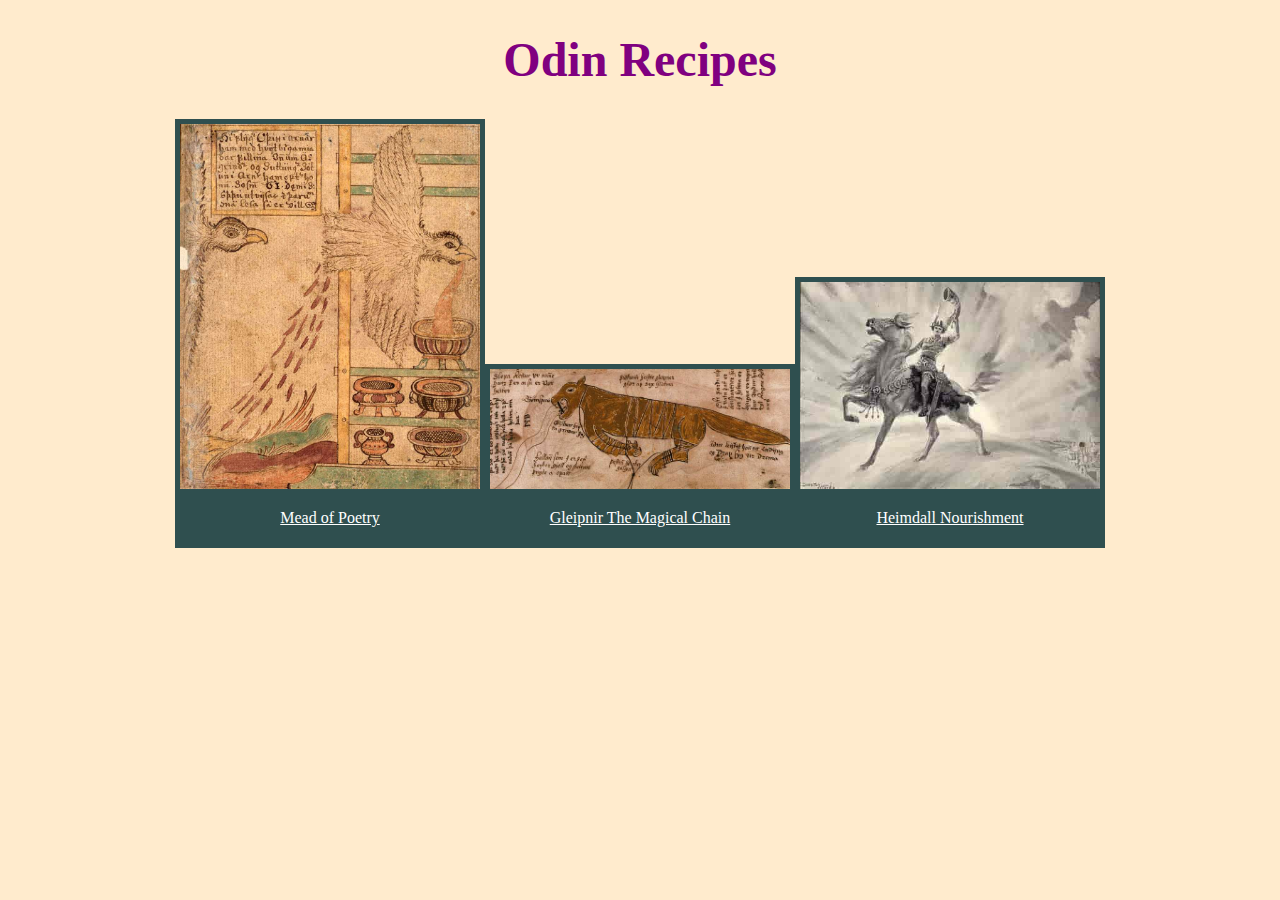
<file: index.html>
<!DOCTYPE html>
<html lang="en">
<head>
    <meta charset="UTF-8">
    <meta name="viewport" content="width=device-width, initial-scale=1.0">
    <link rel="stylesheet" href="style.css">
    <title>Odin Recipes</title>
</head>
<body>
    <h1>Odin Recipes</h1>

    <div class="row">
        <div class="recipe">
            <img class="thumbnail" src="./recipes/images/meadofpoetry.jpg" alt="Bird flying over a pot, vomiting Mead of Poetry">
            <p><a href="recipes/MeadOfPoetry.html">Mead of Poetry</a></p>
        </div>
        <div class="recipe">
            <img class="thumbnail" src="./recipes/images/fenrir.jpg">
            <p><a href="recipes/GleipnirTheMagicalChain.html">Gleipnir The Magical Chain</a></p>
        </div>
        <div class="recipe">   
            <img class="thumbnail" src="./recipes/images/heimdall.jpg">
            <p><a href="recipes/HeimdallNourishment.html">Heimdall Nourishment</a></p>
        </div> 
    </div>
</body>
</html>
</file>
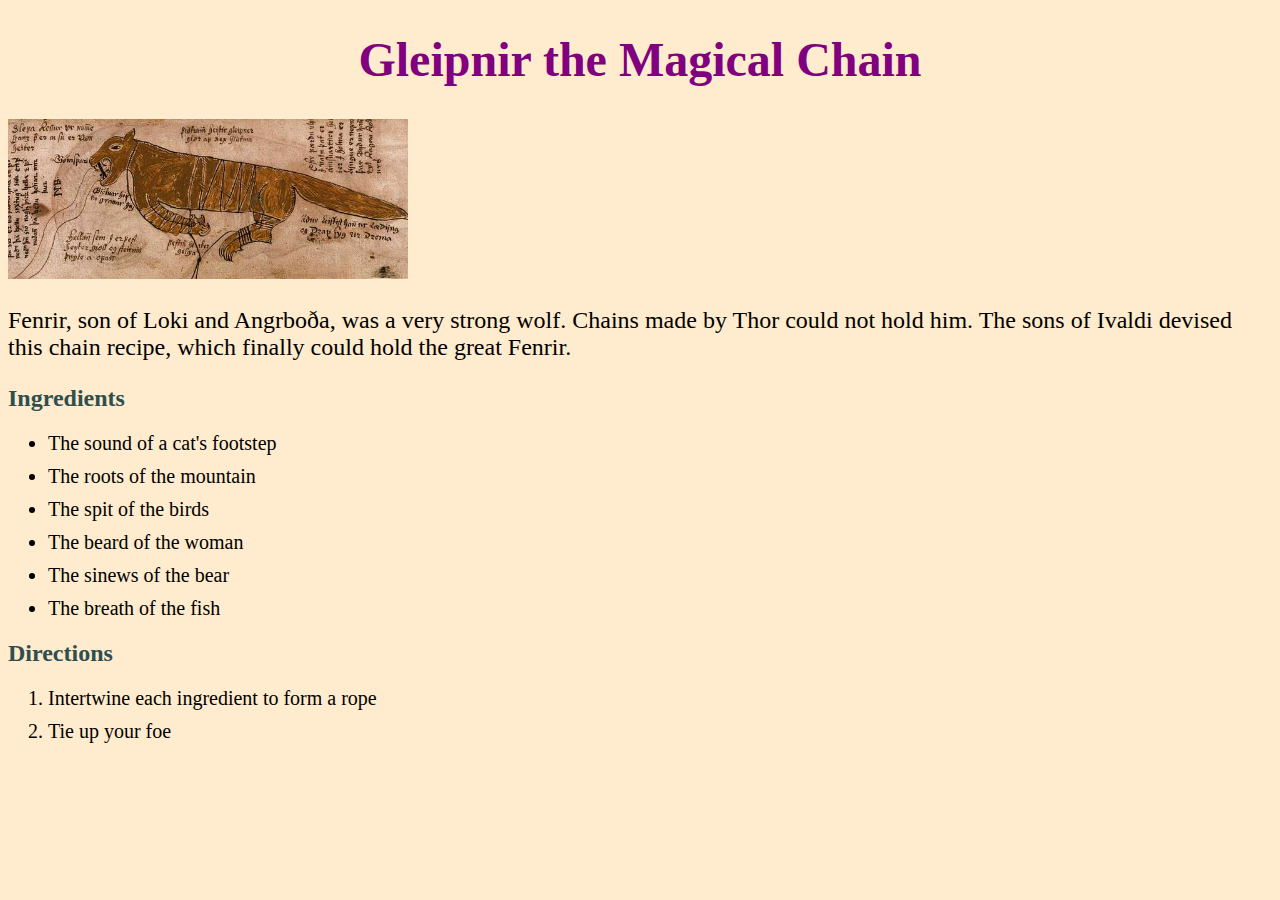
<file: recipes/GleipnirTheMagicalChain.html>
<!DOCTYPE html>
<html lang="en">
<head>
    <meta charset="UTF-8">
    <meta name="viewport" content="width=device-width, initial-scale=1.0">
    <link rel="stylesheet" href="../style.css">
    <link rel="stylesheet" href="./recipestyle.css">
    <title>Gleipnir the Magical Chain</title>
</head>
<body>
    <h1>Gleipnir the Magical Chain</h1>

    <img src="images/fenrir.jpg">

    <p>Fenrir, son of Loki and Angrboða, was a very strong wolf. Chains
        made by Thor could not hold him. The sons of Ivaldi devised this
        chain recipe, which finally could hold the great Fenrir.
    </p>
    <h2>Ingredients</h2>
    <ul>
        <li>The sound of a cat's footstep</li>
        <li>The roots of the mountain</li>
        <li>The spit of the birds</li>
        <li>The beard of the woman</li>
        <li>The sinews of the bear</li>
        <li>The breath of the fish</li>
    </ul>

    <h2>Directions</h2>
    <ol>
        <li>Intertwine each ingredient to form a rope</li>
        <li>Tie up your foe</li>
    </ol>
</body>
</html>
</file>
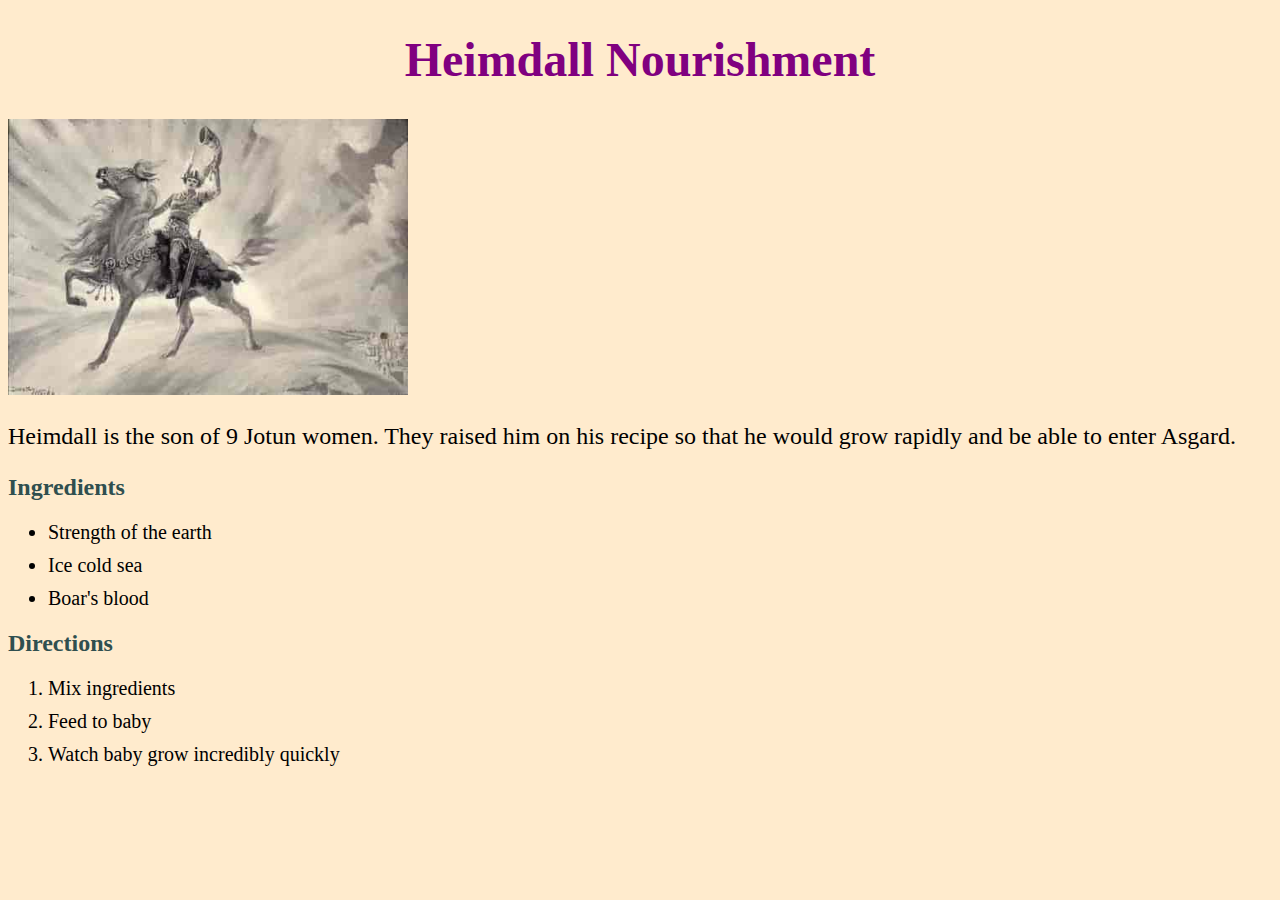
<file: recipes/HeimdallNourishment.html>
<!DOCTYPE html>
<html lang="en">
<head>
    <meta charset="UTF-8">
    <meta name="viewport" content="width=device-width, initial-scale=1.0">
    <link rel="stylesheet" href="../style.css">
    <link rel="stylesheet" href="./recipestyle.css">
    <title>Heimdall Nourishment</title>
</head>
<body>
    <h1>Heimdall Nourishment</h1>

    <img src="images/heimdall.jpg">

    <p>Heimdall is the son of 9 Jotun women. They raised him on his
        recipe so that he would grow rapidly and be able to enter
        Asgard.
    </p>

    <h2>Ingredients</h2>
    <ul>
        <li>Strength of the earth</li>
        <li>Ice cold sea</li>
        <li>Boar's blood</li>
    </ul>

    <h2>Directions</h2>
    <ol>
        <li>Mix ingredients</li>
        <li>Feed to baby</li>
        <li>Watch baby grow incredibly quickly</li>
    </ol>
</body>
</html>
</file>
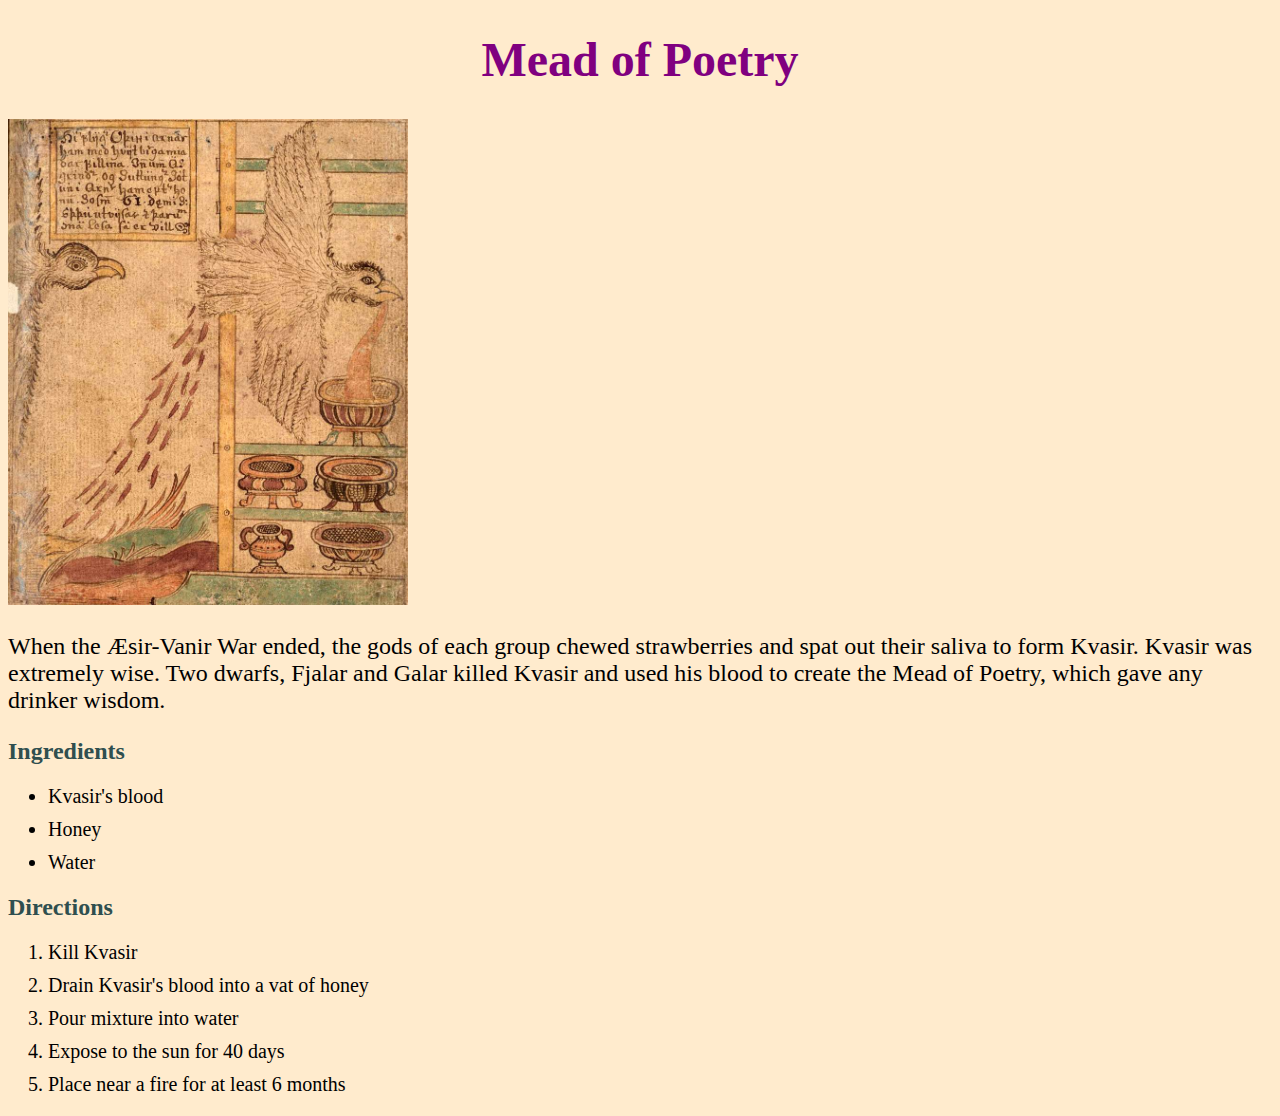
<file: recipes/MeadOfPoetry.html>
<!DOCTYPE html>
<html lang="en">
<head>
    <meta charset="UTF-8">
    <meta name="viewport" content="width=device-width, initial-scale=1.0">
    <link rel="stylesheet" href="../style.css">
    <link rel="stylesheet" href="./recipestyle.css">

    <title>Mead of Poetry</title>
</head>
<body>
    <h1>Mead of Poetry</h1>

    <img src="images/meadofpoetry.jpg">

    <p>When the Æsir-Vanir War ended, the gods of each group chewed
        strawberries and spat out their saliva to form Kvasir. Kvasir
        was extremely wise. Two dwarfs, Fjalar and Galar killed Kvasir 
        and used his blood to create the Mead of Poetry, which gave any
        drinker wisdom. </p>
    
    <h2>Ingredients</h2>
    <ul>
        <li>Kvasir's blood</li>
        <li>Honey</li>
        <li>Water</li>
    </ul>

    <h2>Directions</h2>
    <ol>
        <li>Kill Kvasir</li>
        <li>Drain Kvasir's blood into a vat of honey</li>
        <li>Pour mixture into water</li>
        <li>Expose to the sun for 40 days</li>
        <li>Place near a fire for at least 6 months</li>
    </ol>

</body>
</html>
</file>
<file: style.css>
body {
    background-color: blanchedalmond;
    font-family: 'Garamond', serif;
}

h1 {
    font-size: 48px;
    color: purple;
    font-weight: bold;
    text-align: center;
}

.thumbnail {
    width: 300px;
    height: auto;
}

a:link {
    color: white;
}

a:visited {
    color:darkseagreen;
}

a:hover {
    color:yellow;
}

.recipe {
    background-color: darkslategray;
    
    padding: 5px;
    align-items: baseline;
}

.row {
    display: flex;
    flex-direction: row;
    justify-content: center;
    align-items: baseline;
    text-align: center;
}

/* Responsive layout - makes a one column layout instead of a three-colum layout */
@media (max-width: 800px) {
    .row {
        flex-direction: column;
    }
}
</file>
<file: recipes/recipestyle.css>
img {
    width: 400px;
    height: auto;
}

p {
    font-size: 24px;
}

h2 {
    color:darkslategray;
}

ul, ol {
    font-size: 20px;
}

li {
    margin-bottom: 10px;
}
</file>
